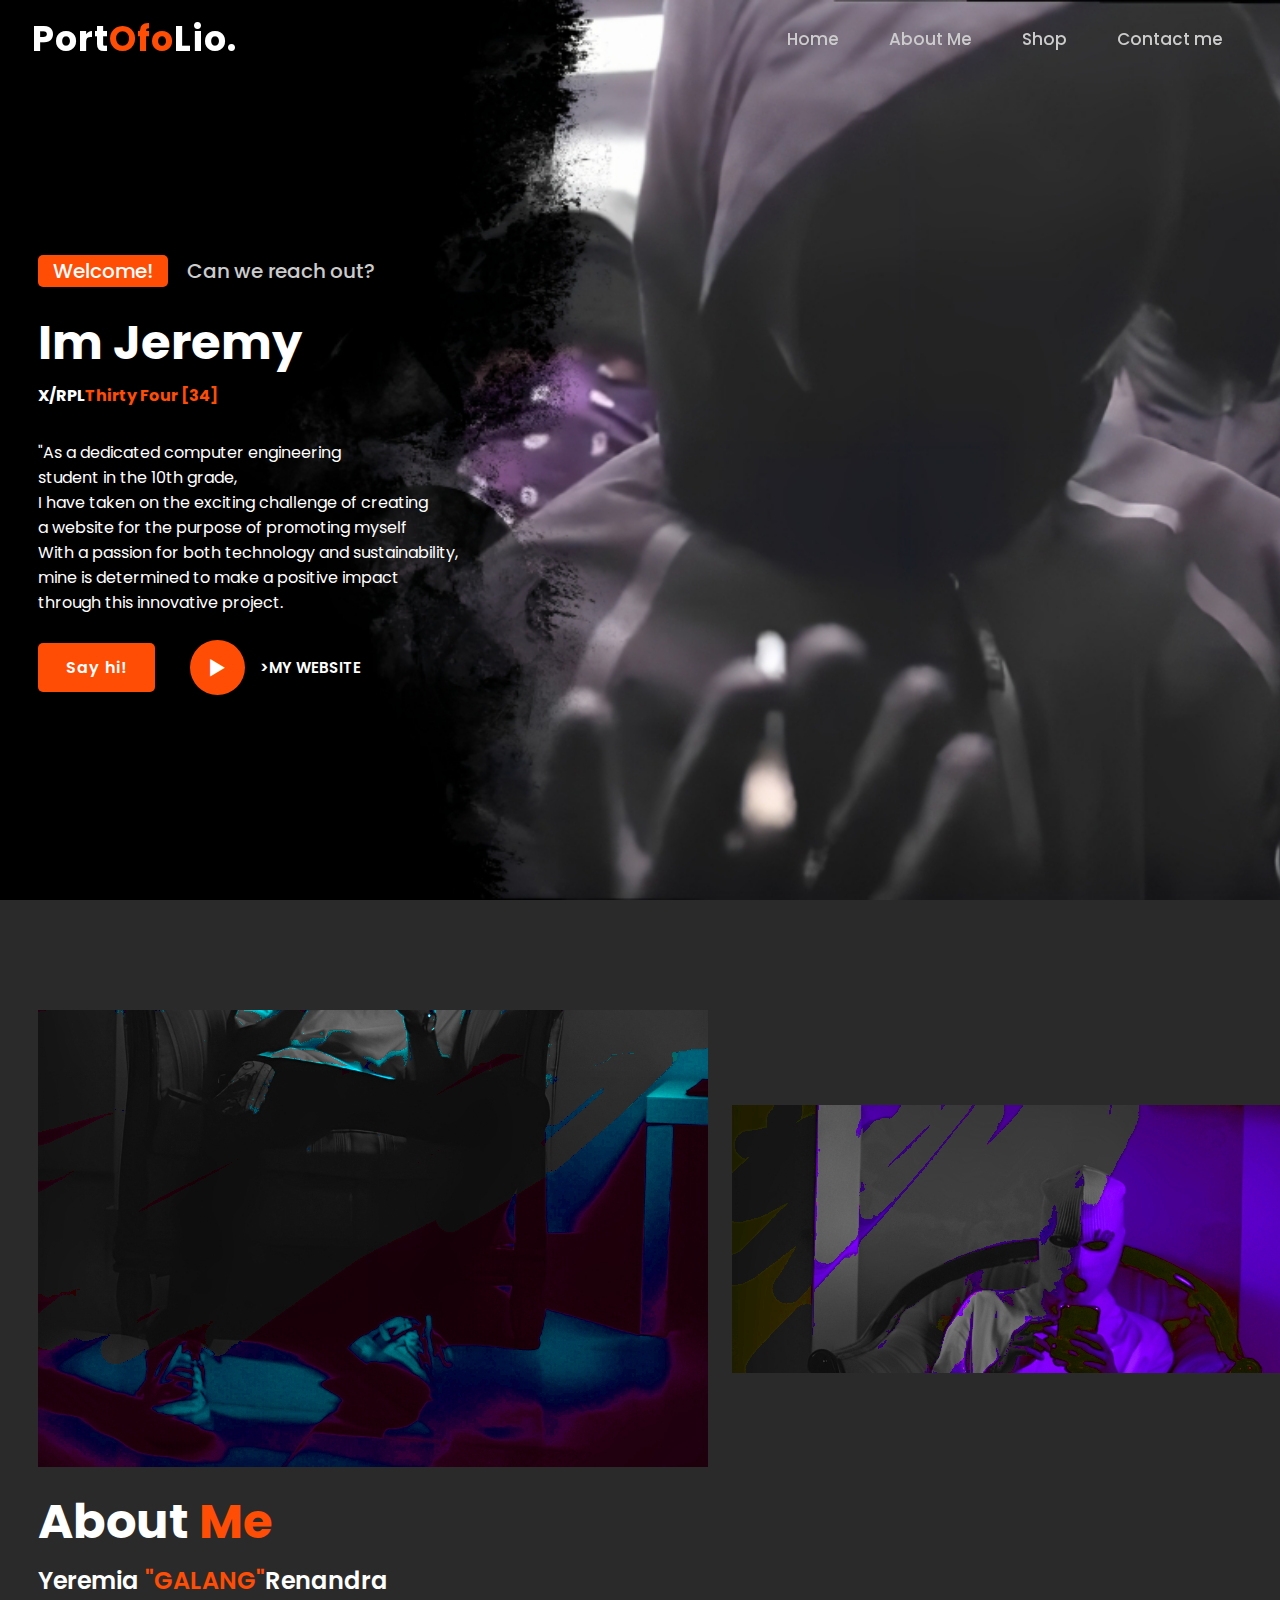
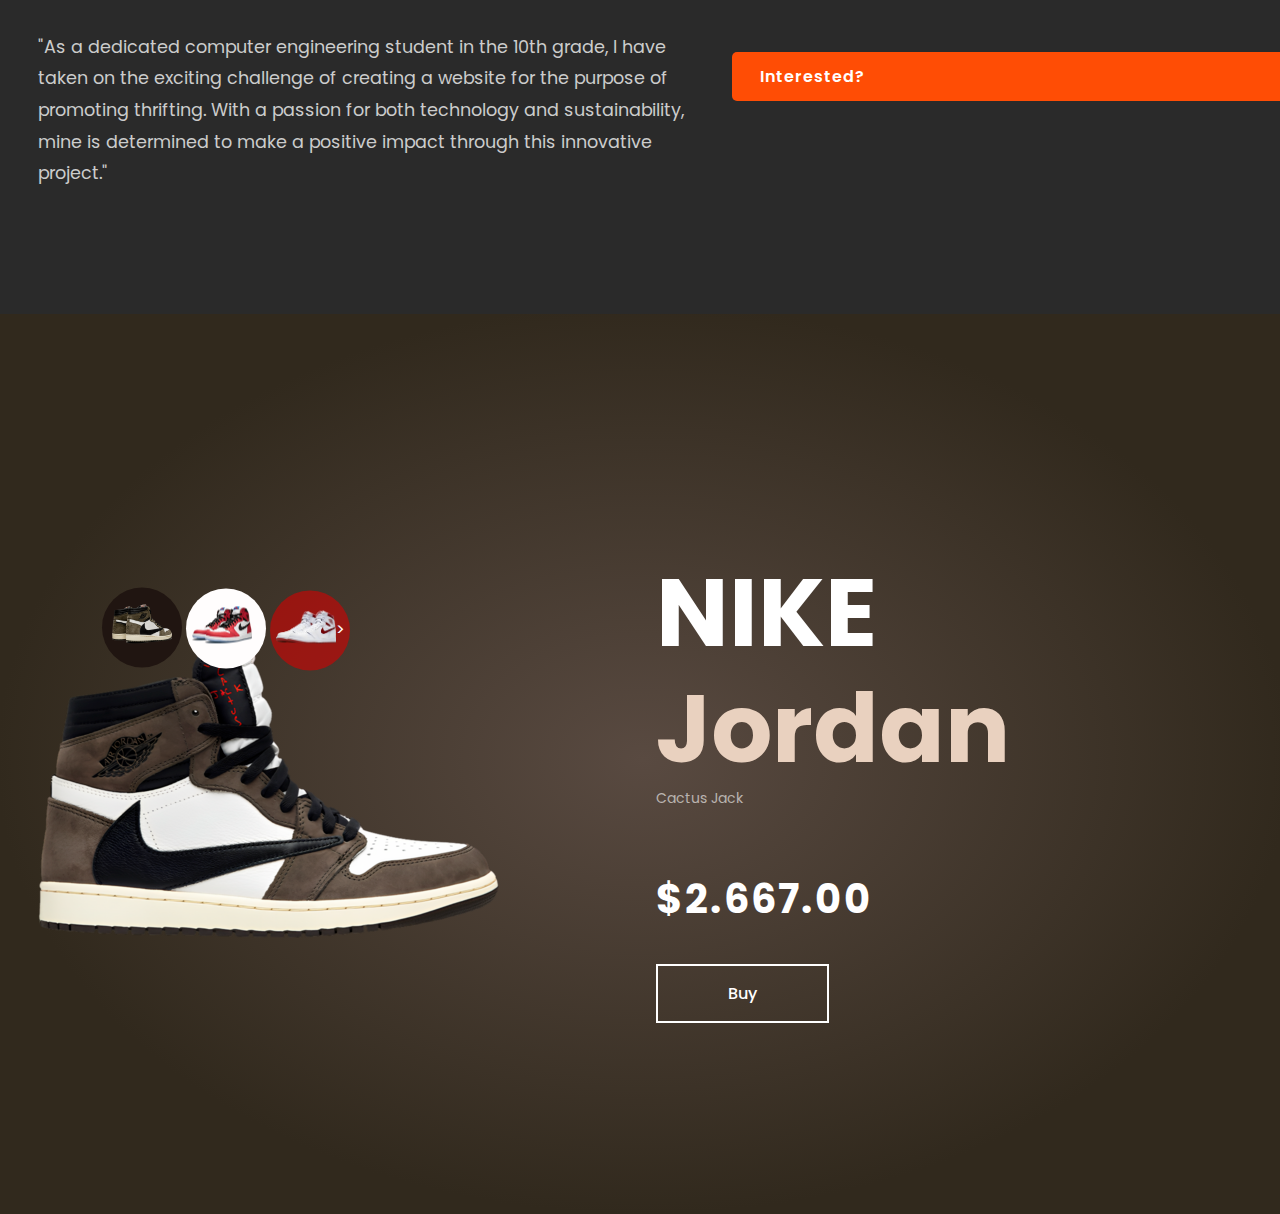
<file: index.html>
<!DOCTYPE html>
<html lang="en">
    <head>
        <meta charset="utf-8">
        <meta http-equiv="X-UA-Compatible" content="IE=edge">
        <meta name="viewport" content="width=device=width, initial-scale=1.0">
        <title>Thrift</title>
        <link rel="stylesheet" href="style.css"/>
        <link rel="stylesheet"
        href="https://unpkg.com/boxicons@latest/css/boxicons.min.css">

        <link rel="preconnect" href="https://fonts.googleapis.com">
        <link rel="preconnect" href="https://fonts.gstatic.com" crossorigin>
        <link href="https://fonts.googleapis.com/css2?family=Poppins:ital,wght@0,300;0,400;0,500;0,600;0,700;0,800;0,900;1,300;1,400;1,500;1,600;1,700;1,800;1,900&display=swap" rel="stylesheet">

    </head>
    <body>

        <!--header dsgn--> 
        <header>
            <a href="#" class="logo">Port<span>Ofo</span>Lio.</a>

            <ul class="navlist">
               
                <li><a href="#home" class="active">Home</a></li>
                <li><a href="#about">About Me</a></li>
                <li><a href="#shop">Shop</a></li>
                <li><a href="#contact">Contact me</a></li>

            </ul>
            
            
            <div class="bx bx-menu" id="menu-icon">


            </div>
        </header>

        <!--header sec dsgn--> 
        <section class="home" id="home">
            <div class="home-text">
                <div class="slide">
                    <span class="one">Welcome!</span>
                    <span class="two">Can we reach out?</span>
                </div>
                <h1>Im Jeremy</h1>
                <h3>X/RPL<span>Thirty Four [34]</span></h3>
                <p>"As a dedicated computer engineering<br> student in the 10th grade, <br>
                    I have taken on the exciting challenge of creating<br> a website for the purpose of promoting myself<br>
                    With a passion for both technology and sustainability, <br>
                    mine is determined to make a positive impact<br>through this innovative project.<br>
                </p><br>
                <div class="button">
                    <a href="#" class="btn">Say hi!</a>
                    <a href="#" class="btn2"><span><box-icon name='play'></box-icon><i class='bx bx-play'></i></span>>MY WEBSITE</a>
                </div>

            </div>

        </section>

        <!--about me--> 
        <section class="about" id="about">
            <div class="about-img">
                <img src="meas (4).png">
            </div>
            <div class="about-img">
                <img src="meas (5).png">
            </div>
            <div class="about-text">
                <h2>About <span>Me</span></h2>
                <h4>Yeremia <span>"GALANG"</span>Renandra</h4>
                <p>"As a dedicated computer engineering student in the 10th grade, 
                    I have taken on the exciting challenge of creating a website for the purpose of promoting thrifting. 
                    With a passion for both technology and sustainability, 
                    mine is determined to make a positive impact through this innovative project."</p>
            </div>
            <a href="#contact" class="btn">Interested?</a>

        </section>

        <!--Shop--> 
        <section class="shop" id="shop">
            <div class="product-img">
                <img src="product 1 (1).png " class="first">
            </div>
            <div class="buy-text">
                <h1>NIKE <br> <span style="color: rgb(233, 209, 191);">Jordan</span></h1>
                <h5>Cactus Jack </h5>
                <h3>$2.667.00</h3>
                <a href="#" class="bn">Buy</a>
            </div>
        </section>

        <div class="main">
            <div class="row">
                <li><img src="t1.1.png" width="150" height="75" hspace="50" onclick="slider('product 1 (1).png')"></li>
            </div>
            <div class="row row2">
                <li><img src="t2 (1).png" width="150" height="75" hspace="50" onclick="slider('product 2 (1).png')"></li>></li>
            </div>
            <div class="row row3">
                <li><img src="t3 (1).png" width="150" height="75" hspace="50"  onclick="slider('product 3 (1).png')"></li>></li>
            </div>


        </div>
        


        
        <!--java-->

        <script type="text/javascript" src="script.js"></script>

        <script type="text/javascript">
            function slider(anything){
            document.querySelector('.first').src = anything;
        }
        </script>






    </body>
</html>
</file>
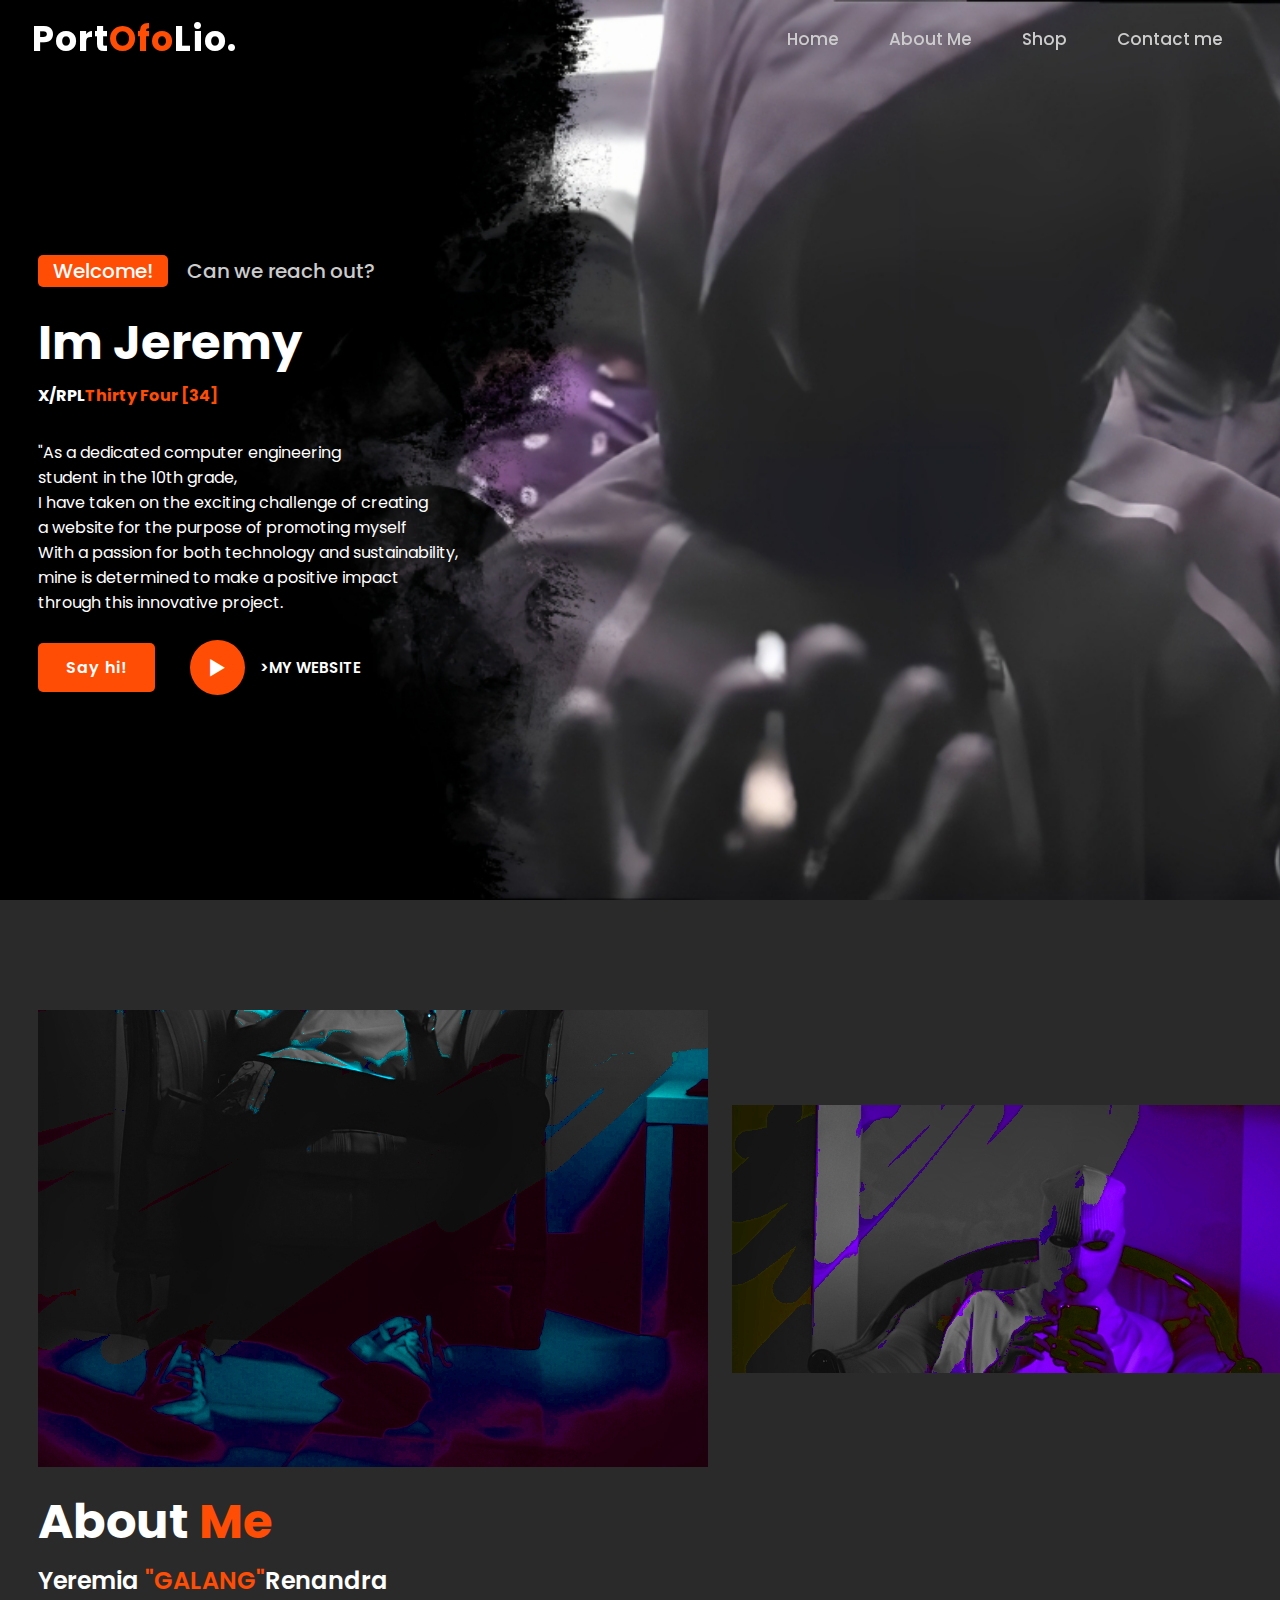
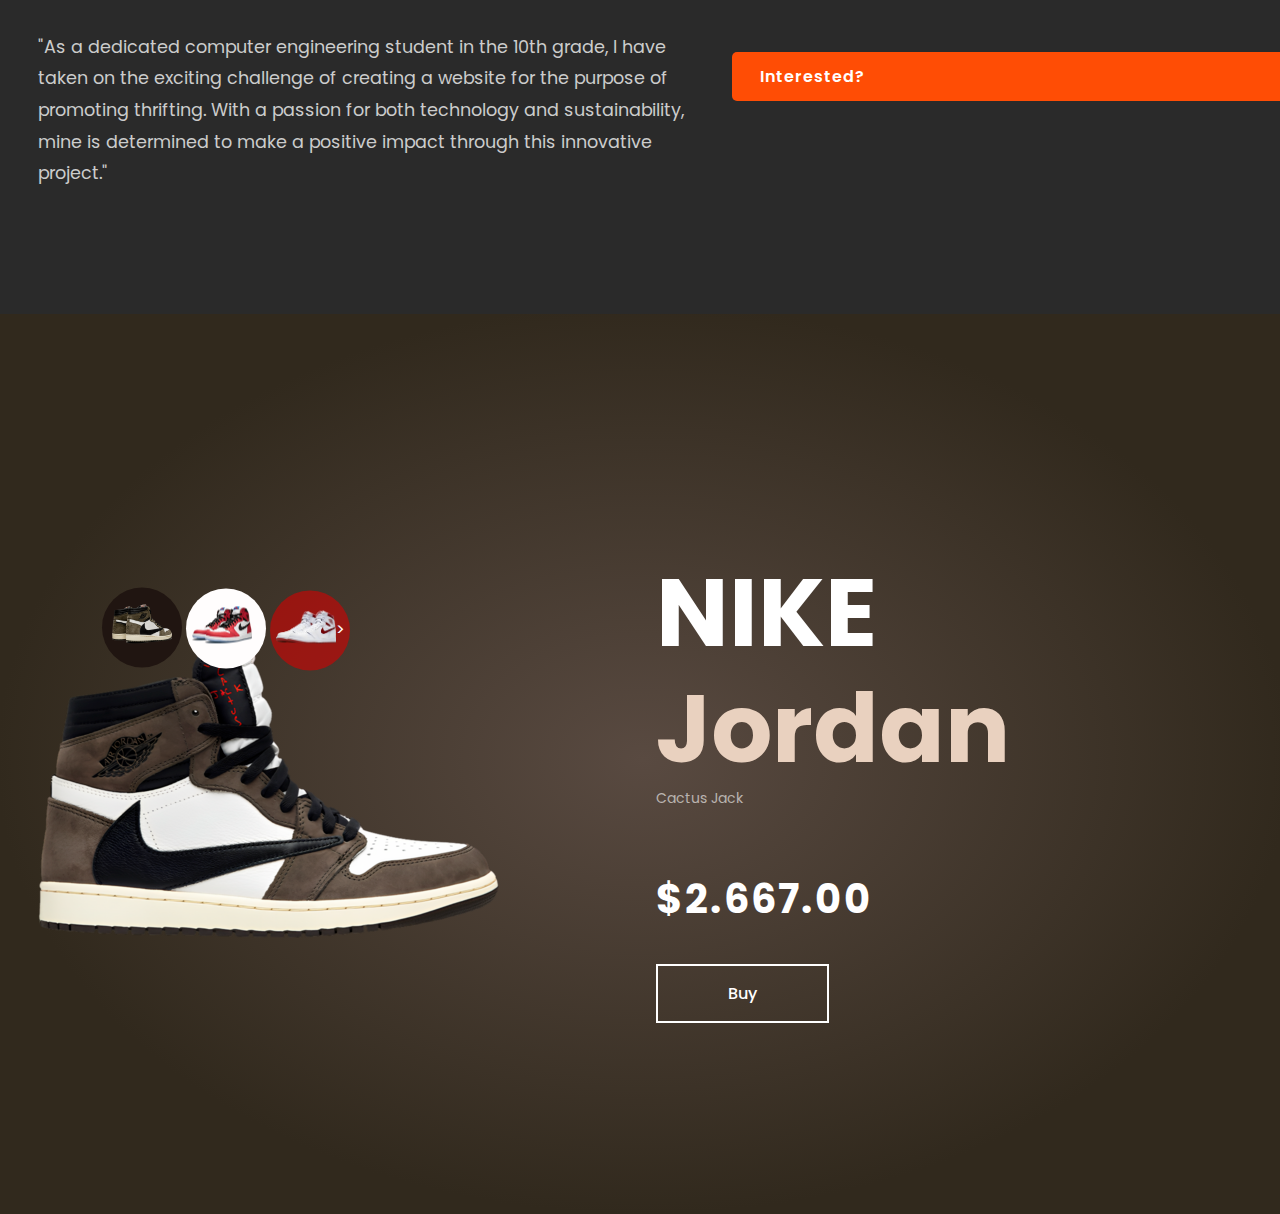
<file: Web development.html>
<!DOCTYPE html>
<html lang="en">
    <head>
        <meta charset="utf-8">
        <meta http-equiv="X-UA-Compatible" content="IE=edge">
        <meta name="viewport" content="width=device=width, initial-scale=1.0">
        <title>Thrift</title>
        <link rel="stylesheet" href="style.css"/>
        <link rel="stylesheet"
        href="https://unpkg.com/boxicons@latest/css/boxicons.min.css">

        <link rel="preconnect" href="https://fonts.googleapis.com">
        <link rel="preconnect" href="https://fonts.gstatic.com" crossorigin>
        <link href="https://fonts.googleapis.com/css2?family=Poppins:ital,wght@0,300;0,400;0,500;0,600;0,700;0,800;0,900;1,300;1,400;1,500;1,600;1,700;1,800;1,900&display=swap" rel="stylesheet">

    </head>
    <body>

        <!--header dsgn--> 
        <header>
            <a href="#" class="logo">Port<span>Ofo</span>Lio.</a>

            <ul class="navlist">
               
                <li><a href="#home" class="active">Home</a></li>
                <li><a href="#about">About Me</a></li>
                <li><a href="#shop">Shop</a></li>
                <li><a href="#contact">Contact me</a></li>

            </ul>
            
            
            <div class="bx bx-menu" id="menu-icon">


            </div>
        </header>

        <!--header sec dsgn--> 
        <section class="home" id="home">
            <div class="home-text">
                <div class="slide">
                    <span class="one">Welcome!</span>
                    <span class="two">Can we reach out?</span>
                </div>
                <h1>Im Jeremy</h1>
                <h3>X/RPL<span>Thirty Four [34]</span></h3>
                <p>"As a dedicated computer engineering<br> student in the 10th grade, <br>
                    I have taken on the exciting challenge of creating<br> a website for the purpose of promoting myself<br>
                    With a passion for both technology and sustainability, <br>
                    mine is determined to make a positive impact<br>through this innovative project.<br>
                </p><br>
                <div class="button">
                    <a href="#" class="btn">Say hi!</a>
                    <a href="#" class="btn2"><span><box-icon name='play'></box-icon><i class='bx bx-play'></i></span>>MY WEBSITE</a>
                </div>

            </div>

        </section>

        <!--about me--> 
        <section class="about" id="about">
            <div class="about-img">
                <img src="meas (4).png">
            </div>
            <div class="about-img">
                <img src="meas (5).png">
            </div>
            <div class="about-text">
                <h2>About <span>Me</span></h2>
                <h4>Yeremia <span>"GALANG"</span>Renandra</h4>
                <p>"As a dedicated computer engineering student in the 10th grade, 
                    I have taken on the exciting challenge of creating a website for the purpose of promoting thrifting. 
                    With a passion for both technology and sustainability, 
                    mine is determined to make a positive impact through this innovative project."</p>
            </div>
            <a href="#contact" class="btn">Interested?</a>

        </section>

        <!--Shop--> 
        <section class="shop" id="shop">
            <div class="product-img">
                <img src="product 1 (1).png " class="first">
            </div>
            <div class="buy-text">
                <h1>NIKE <br> <span style="color: rgb(233, 209, 191);">Jordan</span></h1>
                <h5>Cactus Jack </h5>
                <h3>$2.667.00</h3>
                <a href="#" class="bn">Buy</a>
            </div>
        </section>

        <div class="main">
            <div class="row">
                <li><img src="t1.1.png" width="150" height="75" hspace="50" onclick="slider('product 1 (1).png')"></li>
            </div>
            <div class="row row2">
                <li><img src="t2 (1).png" width="150" height="75" hspace="50" onclick="slider('product 2 (1).png')"></li>></li>
            </div>
            <div class="row row3">
                <li><img src="t3 (1).png" width="150" height="75" hspace="50"  onclick="slider('product 3 (1).png')"></li>></li>
            </div>


        </div>
        


        
        <!--java-->

        <script type="text/javascript" src="script.js"></script>

        <script type="text/javascript">
            function slider(anything){
            document.querySelector('.first').src = anything;
        }
        </script>






    </body>
</html>
</file>
<file: style.css>
*{
    padding: 0;
    margin: 0;
    box-sizing: border-box;
    font-family: 'Poppins', sans-serif;
    text-decoration: none;
    list-style: none;
    scroll-behavior: smooth

}
:root{
    --bg-color: #2a2a2a;
    --second-bg-color: #202020;
    --text-color: #fff;
    --second-color: #ccc;
    --main-color: #ff4d05;
    --second-main: #201511;
    --big-font: 5rem;
    --h2-font: 3rem;
    --p-font: 1.1rem;
    --h1-font: 6rem;
    
    
}
body{
    background:var(--bg-color);
    color: var(--text-color);

}
header{
    position: fixed;
    width: 100%;
    top: 0;
    right: 0;
    z-index: 1000;
    display: flex;
    align-items: center;
    justify-content: space-between;
    background: transparent;
    padding: 22px 15%;
    border-bottom: 1px solid transparent;
    transition: all .45s ease;
    
}
.logo{
    color: var(--text-color);
    font-size: 35px;
    font-weight: 700;
    letter-spacing: 1px;
}
span{
    color : var(--main-color);
}
.navlist{
    display: flex;
}
.navlist a{
    color: var(--second-color);
    font-size: 17px;
    font-weight: 500;
    margin: 0 25px;
    transition: all .45s ease;

}
.navlist a:hover{
    color: var(--main-color);
}

.navlist a:active{
    color:var(--main-color);
}
#menu-icon{
    font-size: 40px;
    color: var(--text-color);
    z-index: 10001;
    cursor: pointer;
    margin-left: 25px;
    display: none;


}
section{
    padding: 160px 15% 120px;
}
.home{
    position: relative;
    height: 100vh;
    width: 100%;
    background-image: url(pikrepo.png);
    background-size: cover;
    background-position: center;
    display: flex;
    align-items: center;
    justify-content: flex-start;

}
.slide{
    margin-bottom: 20px;
}
.one{
    display: inline-block;
    margin-right: 15px;
    height: 32px;
    padding: 0 15px;
    line-height: 32px;
    font-size: 20px;
    font-weight: 500;
    border-radius: 5px;
    background: var(--main-color);
    color: var(--text-color);
}
.two{
    display: inline-block;
    color: var(--second-color);
    font-size: 20px;
    font-weight: 500;
}
.home-text h1{
    font-size: 3rem;
    font-weight: 700;
    color: var(--text-color);
    list-style: 1.1;
    margin: 0 0 8px;
}
.home-text h3{
    font-size: 1rem;
    margin: 0 0 35px;
    font-weight: 700;
    color: var(--text-color);
    line-height: 1.1;
}
.p{
    color: var(--text-color);
    font-size: var(--p-font);
    line-height: 1.8;
    margin-bottom: 40px;
}
.button{
    display: inline-flex;
    align-items: center;
    justify-content: center;
}
.btn{
    display: inline-block;
    padding: 12px 28px;
    background-color: var(--main-color);
    border-radius: 5px;
    color: var(--text-color);
    font-size: 1rem;
    letter-spacing: 1px;
    font-weight: 600;
    transition: all .45s ease;
}
.btn:hover{
    transform: scale(0.9);
}
.btn2{
    display: inline-flex;
    align-items: center;
    justify-content: center;
    font-size: 15px;
    font-weight: 600;
    color: var(--text-color);
    margin-left: 35px;
}
.btn2 span i{
    height: 55px;
    width: 55px;
    background:var(--main-color);
    color:var(--text-color);
    display: flex;
    align-items:center;
    justify-content: center;
    font-size: 35px;
    border-radius: 50%;
    margin-right: 15px;
    transition: all .45s ease;
}
.btn2 span i:hover{
    transform: scale(1.1) translateY(5px);
}

header.sticky{
    background: var(--bg-color);
    border-bottom: 1px solid #ffffff1a;
    padding: 12px 15%;
}

.about{
    display: grid;
    grid-template-columns: repeat(2, 1fr);
    align-items: center;
    gap: 1.5rem;
}
.about-text h2{
    font-size: var(--h2-font);
    line-height: 1;

} 
.about-text h4{
    font-size: 24px;
    font-weight: 600;
    color: var(--text-color);
    line-height: 1.7;
    margin: 15px 0 30px;
}
.about-text p{
    color:var(--second-color);
    font-size:var(--p-font);
    line-height: 1.8;
    margin-bottom: 4rem;

}
.shop{
    background: radial-gradient(50.53% 50.53% at 50.23% 49.47%, #594a41 0%, #31291d 100%);
    position: relative;
    height: 100vh;
    width: 100%;
    display: grid;
    grid-template-columns: repeat(2, 1fr);
    align-items: center;
    gap: 2rem;
}
.buy-text h1{
    font-size:var(--h1-font);
    line-height: 1.2;
    margin-bottom: 2px;

}
.buy-text h5{
    color: #ffffff99;
    font-size: 14px;
    font-weight: 400;
    margin-bottom: 60px;
}
.buy-text h3{
    font-size: 40px;
    font-weight: 700;
    letter-spacing: 2px;
    margin-bottom: 35px;

}
.bn{
    display: inline-block;
    padding: 15px 70px;
    font-size: 16px;
    font-weight: 500;
    background: transparent;
    border: 2px solid var(--text-color);
    color:var(--text-color);
    transition: all .55s ease;
}
.bn:hover{
    background: var(--text-color);
    border: 2px solid var(--text-color);
    color: #000;

}
.main{
    position: absolute;
    top: 50%;
    left: 8%;
    transform: translateY(2100%);
    display: inline-block;
    flex-direction: column;
    justify-content: center;
    align-items: center;
    gap: 2.5rem;
}
.main li img{ 
    width: 60px;
    height: auto;
    max-width: 100%;

}
.row{
    height: 80px;
    width: 80px;
    border-radius: 50%;
    display: inline-flex;
    align-items: center;
    justify-content: center;
    background: var(--second-main);
    transition: all .55s ease;
    cursor: pointer;
}
.row:hover{
    transform: translateY(-8px);
}

.row2{
    background: #fffdfd;
} 
.row3{
    background: #d3020299;
}
@media (max-width: 1480px){
    header{
        padding:12px 2.5%;
        transition: .1s
    }
    header.sticky{
        padding:10px 2.5%;
        transition: .1s;;

    }
    section{
        padding: 110px 3% 60px;
    }
    .end{
        padding: 15px 3%;
    }
}

@media (max-width: 1100px){
    :root{
    --big-font: 4rem;
    --h2-font: 2.5rem;
    --p-font: 1rem;
    transition: .1s ;
    }
    .home-text h3{
        font-size: 2.5rem;
        
    }
    .home{
        height: 87vh;
    }
}

@media (max-width: 920px){
    .about{
        grid-template-columns: 1fr;
    }
    .about img{
        text-align: center;
        order: 2;

    }
    
    .about-img img{
        width: 100%;
        height: auto;
        max-width: 100%;
    }
    @media (max-width: 840px){
        #menu-icon{
            display: block;

        }
        .navlist{
            position: absolute;
            top: -1000px;
            right: 0;
            left: 0;
            display: flex;
            flex-direction: column;
            background: var(--bg-color);
            text-align: left;
            transition: all .45s ease;
        }
        .navlist a{
           display: block;
           margin : 17px;
           font-size: 20px;
           transition: all .45s ease;
           color: var(--text-color);
        }
        .navlist a :hover{
            color: var(--main-color);
        }
        .navlista a:active{
            color: var(--text-color);
        }
        .navlist.open{
            top: 100%;
        }

        
    }
    @media (max-widht: 1740px){
        header{
            padding: 14px 2%;
        }
        .main{
            left : 2%;
            transition : .2s;
        }
        .bottom{ 
            right: 2%;
            transition : .2s;
        }
    }
    @media (max-width: 1625px){
        :root{
            --h1-font: 5rem;
        }
    }
    @media (max-width: 1400px){
        :root{
            --h1-font: 5rem;


    }

    

}


}
</file>
